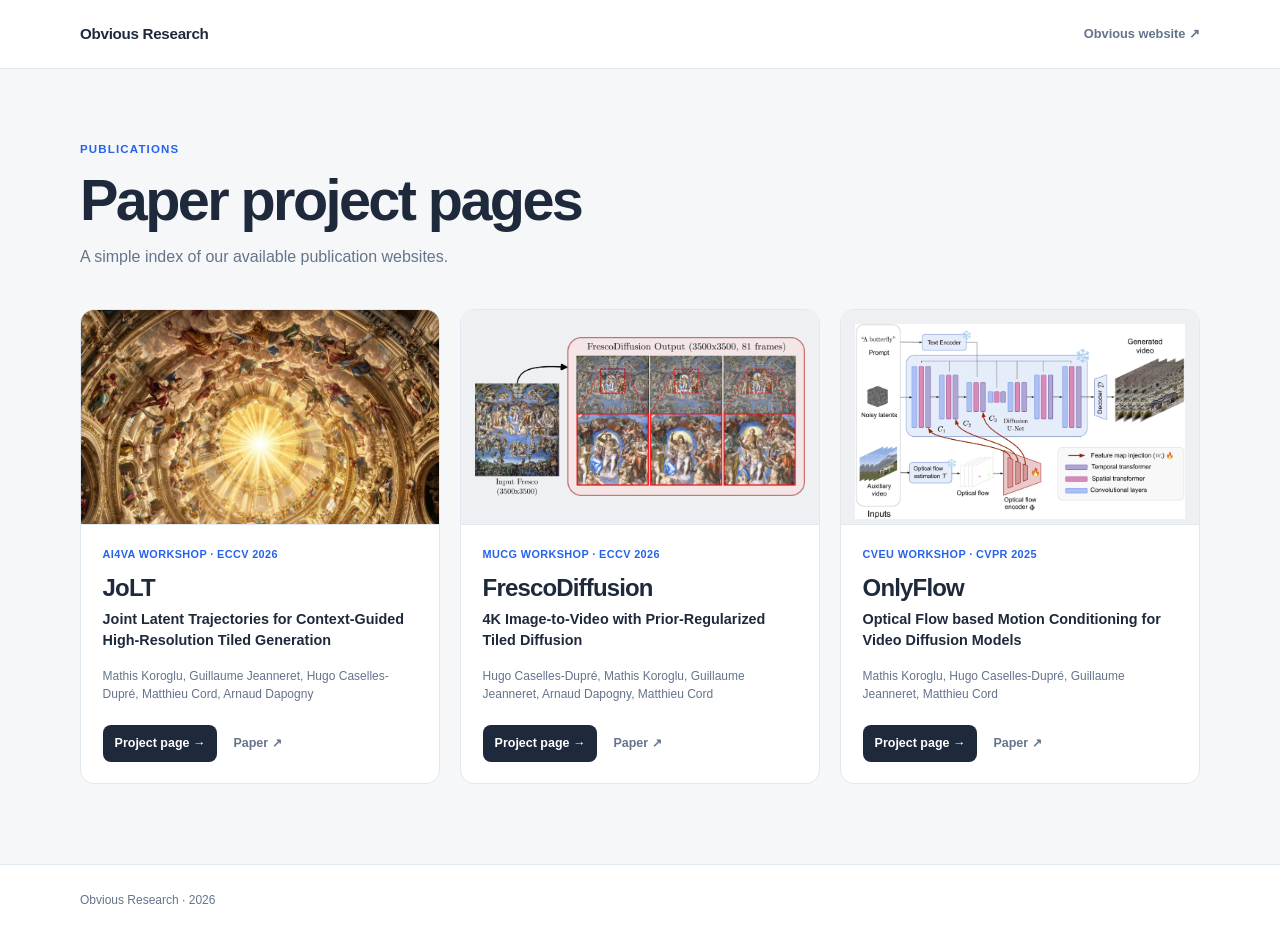
<file: index.html>
<!doctype html>
<html lang="en">
<head>
  <meta charset="utf-8">
  <meta name="viewport" content="width=device-width, initial-scale=1">
  <meta name="theme-color" content="#f6f7f9">
  <meta name="description" content="An index of paper project pages from Obvious Research.">
  <link rel="canonical" href="https://obvious-research.github.io/">

  <meta property="og:type" content="website">
  <meta property="og:site_name" content="Obvious Research">
  <meta property="og:title" content="Obvious Research — Paper Project Pages">
  <meta property="og:description" content="An index of paper project pages from Obvious Research.">
  <meta property="og:url" content="https://obvious-research.github.io/">
  <meta property="og:image" content="https://obvious-research.github.io/static/images/jolt-card.webp">
  <meta property="og:image:alt" content="A detailed architectural scene generated with JoLT">

  <meta name="twitter:card" content="summary_large_image">
  <meta name="twitter:title" content="Obvious Research — Paper Project Pages">
  <meta name="twitter:description" content="An index of paper project pages from Obvious Research.">
  <meta name="twitter:image" content="https://obvious-research.github.io/static/images/jolt-card.webp">

  <title>Obvious Research — Paper Project Pages</title>
  <link rel="icon" href="onlyflow/static/images/favicon.ico">
  <link rel="stylesheet" href="home.css?v=2">
</head>
<body>
  <header class="site-header">
    <div class="container header-inner">
      <a class="wordmark" href="/">Obvious Research</a>
      <a class="header-link" href="https://www.obvious-art.com/research" target="_blank" rel="noopener">Obvious website <span aria-hidden="true">↗</span></a>
    </div>
  </header>

  <main class="container">
    <div class="page-heading">
      <p>Publications</p>
      <h1>Paper project pages</h1>
      <p class="intro">A simple index of our available publication websites.</p>
    </div>

    <section class="paper-grid" aria-label="Available paper project pages">
      <article class="paper-card">
        <a class="thumbnail thumbnail--photo" href="jolt/" aria-label="Open the JoLT project page">
          <img src="static/images/jolt-card.webp" width="1600" height="1600" alt="Detailed architectural scene generated with JoLT" fetchpriority="high">
        </a>
        <div class="paper-content">
          <p class="venue">AI4VA Workshop · ECCV 2026</p>
          <h2><a href="jolt/">JoLT</a></h2>
          <p class="full-title">Joint Latent Trajectories for Context-Guided High-Resolution Tiled Generation</p>
          <p class="authors">Mathis Koroglu, Guillaume Jeanneret, Hugo Caselles-Dupré, Matthieu Cord, Arnaud Dapogny</p>
          <div class="paper-links">
            <a class="project-link" href="jolt/">Project page <span aria-hidden="true">→</span></a>
            <a href="https://arxiv.org/abs/2608.15395" target="_blank" rel="noopener">Paper <span aria-hidden="true">↗</span></a>
          </div>
        </div>
      </article>

      <article class="paper-card">
        <a class="thumbnail thumbnail--figure" href="frescodiffusion/" aria-label="Open the FrescoDiffusion project page">
          <img src="static/images/frescodiffusion-card.webp" width="1800" height="869" alt="FrescoDiffusion input and output comparison" loading="lazy">
        </a>
        <div class="paper-content">
          <p class="venue">MUCG Workshop · ECCV 2026</p>
          <h2><a href="frescodiffusion/">FrescoDiffusion</a></h2>
          <p class="full-title">4K Image-to-Video with Prior-Regularized Tiled Diffusion</p>
          <p class="authors">Hugo Caselles-Dupré, Mathis Koroglu, Guillaume Jeanneret, Arnaud Dapogny, Matthieu Cord</p>
          <div class="paper-links">
            <a class="project-link" href="frescodiffusion/">Project page <span aria-hidden="true">→</span></a>
            <a href="https://arxiv.org/abs/2603.17555" target="_blank" rel="noopener">Paper <span aria-hidden="true">↗</span></a>
          </div>
        </div>
      </article>

      <article class="paper-card">
        <a class="thumbnail thumbnail--figure" href="onlyflow/" aria-label="Open the OnlyFlow project page">
          <img src="static/images/onlyflow-card.webp" width="1800" height="1063" alt="OnlyFlow optical-flow conditioning architecture" loading="lazy">
        </a>
        <div class="paper-content">
          <p class="venue">CVEU Workshop · CVPR 2025</p>
          <h2><a href="onlyflow/">OnlyFlow</a></h2>
          <p class="full-title">Optical Flow based Motion Conditioning for Video Diffusion Models</p>
          <p class="authors">Mathis Koroglu, Hugo Caselles-Dupré, Guillaume Jeanneret, Matthieu Cord</p>
          <div class="paper-links">
            <a class="project-link" href="onlyflow/">Project page <span aria-hidden="true">→</span></a>
            <a href="https://arxiv.org/abs/2411.10501" target="_blank" rel="noopener">Paper <span aria-hidden="true">↗</span></a>
          </div>
        </div>
      </article>
    </section>
  </main>

  <footer class="site-footer">
    <div class="container">Obvious Research · 2026</div>
  </footer>
</body>
</html>
</file>
<file: home.css>
:root {
  --text: #1e293b;
  --muted: #64748b;
  --blue: #2563eb;
  --border: #e2e8f0;
  --background: #f6f7f9;
  --card: #ffffff;
}

* {
  box-sizing: border-box;
}

html {
  color: var(--text);
  background: var(--background);
  font-family: Inter, -apple-system, BlinkMacSystemFont, "Segoe UI", sans-serif;
  line-height: 1.5;
  -webkit-font-smoothing: antialiased;
}

body {
  min-width: 320px;
  margin: 0;
}

a {
  color: inherit;
}

img {
  display: block;
  max-width: 100%;
}

.container {
  width: min(1120px, calc(100% - 40px));
  margin-inline: auto;
}

.site-header {
  border-bottom: 1px solid var(--border);
  background: var(--card);
}

.header-inner {
  display: flex;
  align-items: center;
  justify-content: space-between;
  min-height: 68px;
  gap: 1rem;
}

.wordmark {
  font-size: 0.95rem;
  font-weight: 750;
  letter-spacing: -0.02em;
  text-decoration: none;
}

.header-link {
  color: var(--muted);
  font-size: 0.8rem;
  font-weight: 600;
  text-decoration: none;
}

.header-link:hover {
  color: var(--blue);
}

.page-heading {
  padding: 4.5rem 0 2.5rem;
}

.page-heading > p:first-child {
  margin: 0 0 0.65rem;
  color: var(--blue);
  font-size: 0.72rem;
  font-weight: 750;
  letter-spacing: 0.1em;
  text-transform: uppercase;
}

.page-heading h1 {
  margin: 0;
  font-size: clamp(2.2rem, 5vw, 3.6rem);
  letter-spacing: -0.045em;
  line-height: 1.1;
}

.intro {
  margin: 0.8rem 0 0;
  color: var(--muted);
  font-size: 1rem;
}

.paper-grid {
  display: grid;
  grid-template-columns: repeat(3, minmax(0, 1fr));
  gap: 1.25rem;
  padding-bottom: 5rem;
}

.paper-card {
  display: flex;
  min-width: 0;
  flex-direction: column;
  overflow: hidden;
  border: 1px solid var(--border);
  border-radius: 14px;
  background: var(--card);
}

.thumbnail {
  display: grid;
  height: 215px;
  overflow: hidden;
  place-items: center;
  border-bottom: 1px solid var(--border);
  background: #eef0f3;
}

.thumbnail img {
  width: 100%;
  height: 100%;
}

.thumbnail--photo img {
  object-fit: cover;
}

.thumbnail--figure img {
  padding: 0.9rem;
  object-fit: contain;
}

.paper-content {
  display: flex;
  flex: 1;
  flex-direction: column;
  padding: 1.35rem;
}

.venue {
  margin: 0 0 0.7rem;
  color: var(--blue);
  font-size: 0.68rem;
  font-weight: 750;
  letter-spacing: 0.035em;
  text-transform: uppercase;
}

.paper-content h2 {
  margin: 0;
  font-size: 1.5rem;
  letter-spacing: -0.035em;
  line-height: 1.2;
}

.paper-content h2 a {
  text-decoration: none;
}

.paper-content h2 a:hover {
  color: var(--blue);
}

.full-title {
  margin: 0.4rem 0 0;
  font-size: 0.9rem;
  font-weight: 600;
  line-height: 1.45;
}

.authors {
  margin: 1rem 0 1.4rem;
  color: var(--muted);
  font-size: 0.75rem;
  line-height: 1.5;
}

.paper-links {
  display: flex;
  align-items: center;
  gap: 1rem;
  margin-top: auto;
}

.paper-links a {
  color: var(--muted);
  font-size: 0.78rem;
  font-weight: 700;
  text-decoration: none;
}

.paper-links a:hover {
  color: var(--blue);
}

.paper-links .project-link {
  padding: 0.55rem 0.75rem;
  border-radius: 8px;
  color: #fff;
  background: var(--text);
}

.paper-links .project-link:hover {
  color: #fff;
  background: var(--blue);
}

.site-footer {
  padding: 1.6rem 0;
  border-top: 1px solid var(--border);
  color: var(--muted);
  background: var(--card);
  font-size: 0.75rem;
}

a:focus-visible {
  outline: 3px solid #93b4fa;
  outline-offset: 3px;
}

@media (max-width: 900px) {
  .paper-grid {
    grid-template-columns: repeat(2, minmax(0, 1fr));
  }
}

@media (max-width: 620px) {
  .container {
    width: min(1120px, calc(100% - 28px));
  }

  .page-heading {
    padding: 3.25rem 0 2rem;
  }

  .paper-grid {
    grid-template-columns: 1fr;
    padding-bottom: 3.5rem;
  }

  .thumbnail {
    height: 220px;
  }
}
</file>
